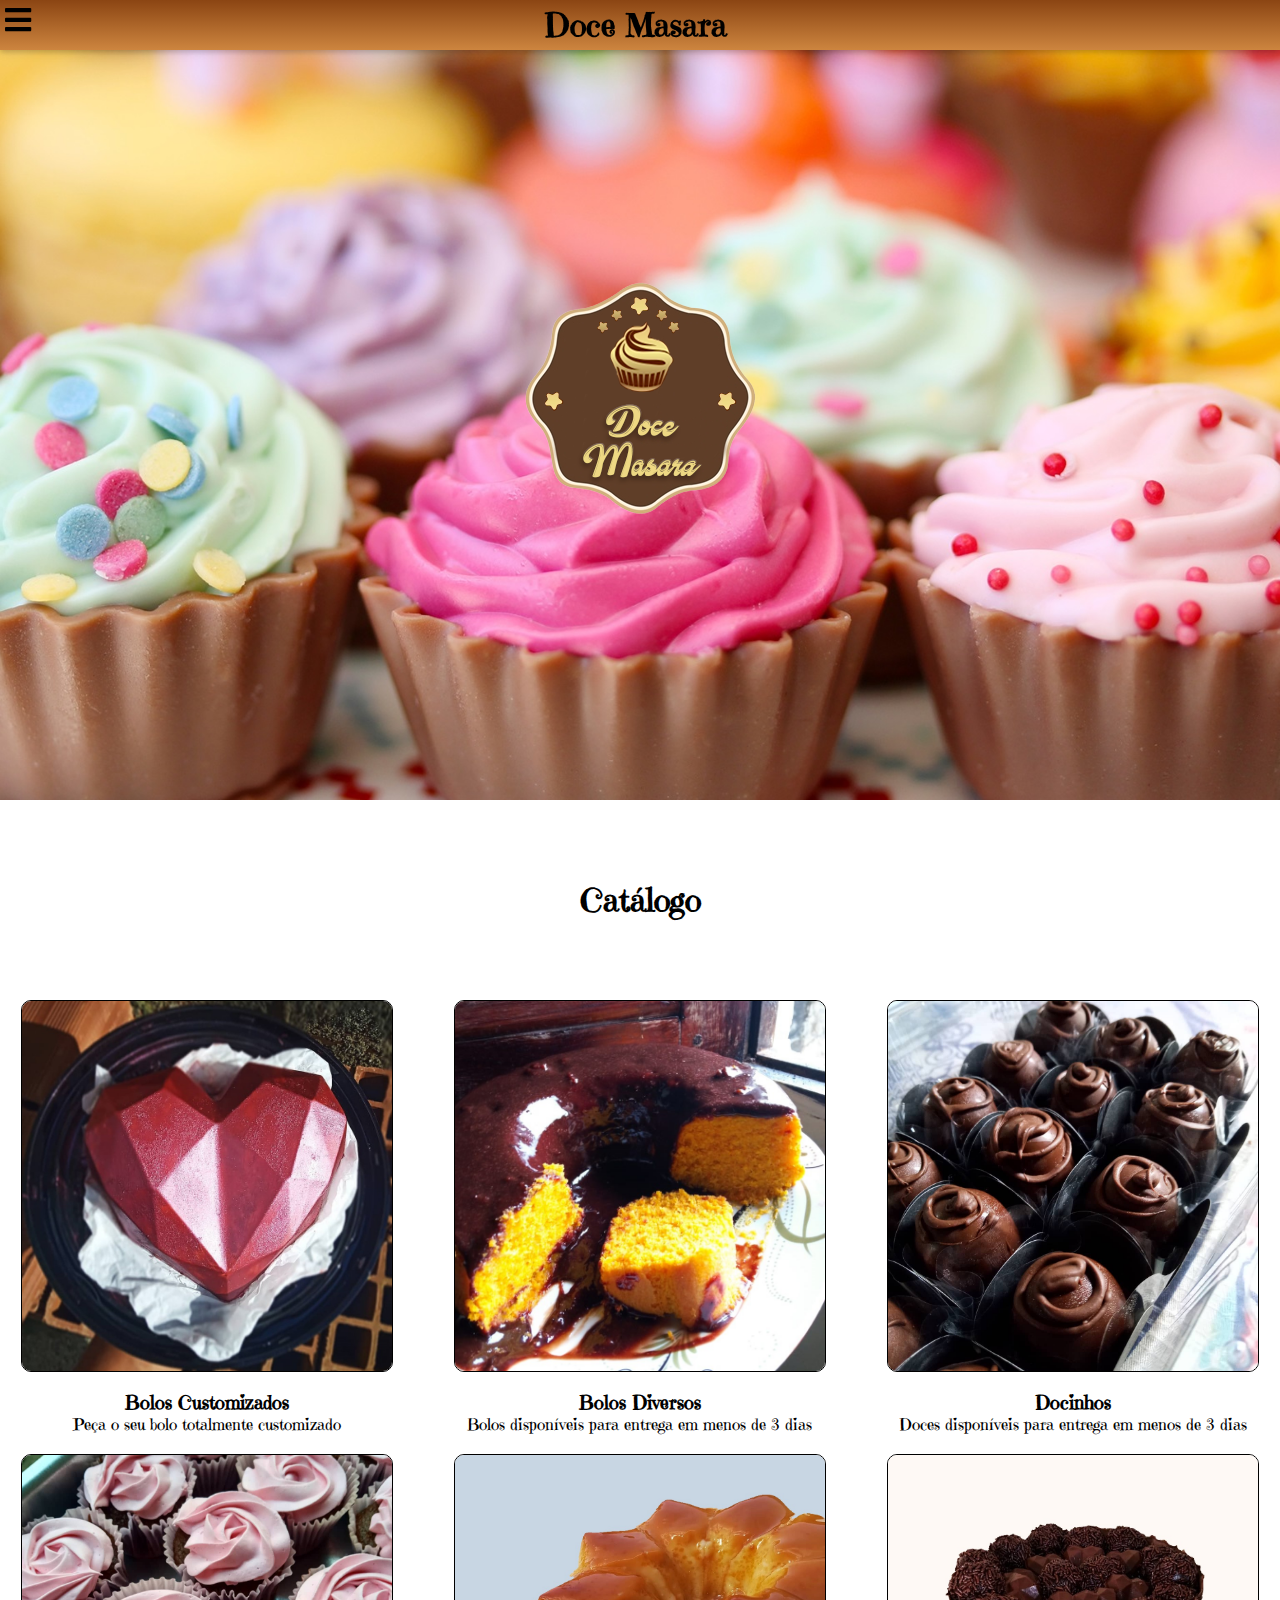
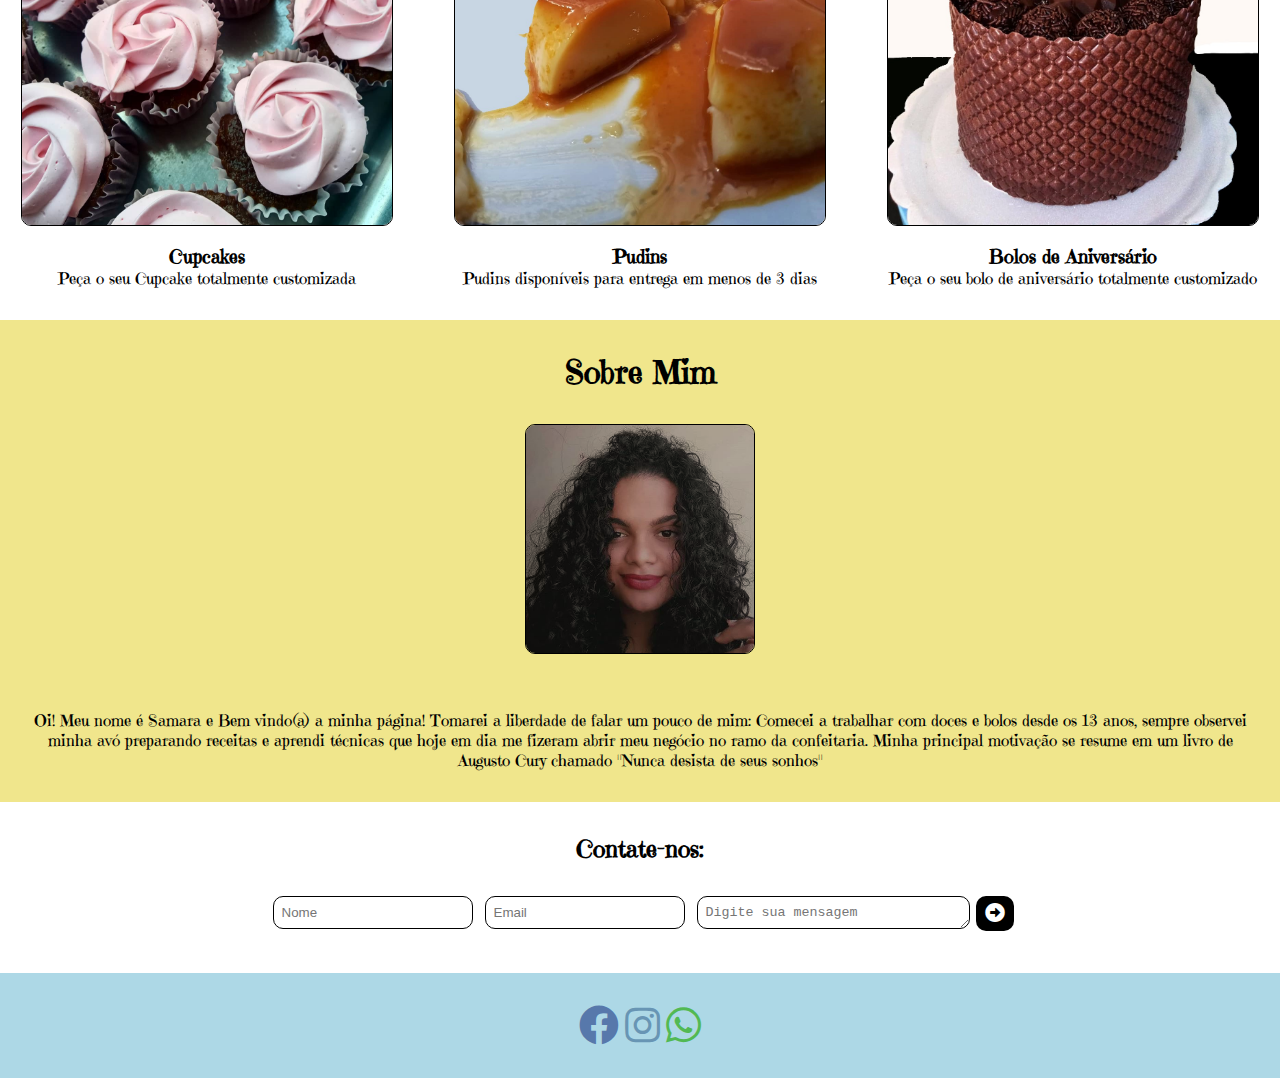
<file: index.html>
<!DOCTYPE html>
<html lang="pt-br">
  <head>
    <meta charset="UTF-8" />
    <meta name="viewport" content="width=device-width, initial-scale=1.0" />
    <title>Ateliê Doce Masara</title>
    <link rel="icon" href="./icone/icone.ico" type="" type="imagem/png" />
    <link rel="stylesheet" href="./css/main.css" />
    <link
      rel="stylesheet"
      href="https://fonts.googleapis.com/css?family=Emilys Candy"
    />
    <link
      rel="stylesheet"
      href="https://use.fontawesome.com/releases/v5.8.2/css/all.css"
    />
  </head>
  <body>
    <nav class="barra-de-navegação">
      <h1 class="cabeçalho">
        <i class="fas fa-bars" id="item-1"></i>Doce Masara<span href="" id="item-2"><i class="fas fa-cart-arrow-down"></i></span>
      </h1>
    </nav>
    <header class="header">
      <div>
        <img src="./img/logo.png" alt="Logo" />
      </div>
    </header>
    <main>
      <section class="catalogo-main">
        <div class="catalogo-descrição">
          <h1>Catálogo</h1>
        </div>
        <div class="catalogo">
          <div class="bolo1">
            <img src="./img/bolo-1.jpeg" alt="Bolo Unicornio" />
            <h3>Bolos Customizados</h3>
            <p>Peça o seu bolo totalmente customizado</p>
          </div>
          <div class="bolo2">
            <img src="./img/bolo-2.jpeg" alt="Bolo de chocolate" />
            <h3>Bolos Diversos</h3>
            <p>Bolos disponíveis para entrega em menos de 3 dias</p>
          </div>
          <div class="bolo3">
            <img src="./img/bolo-3.jpeg" alt="Minicup" />
            <h3>Docinhos</h3>
            <p>Doces disponíveis para entrega em menos de 3 dias</p>
          </div>
          <div class="bolo4">
            <img src="./img/bolo-4.jpeg" alt="Bolo Colorido" />
            <h3>Cupcakes</h3>
            <p>Peça o seu Cupcake totalmente customizada</p>
          </div>
          <div class="bolo5">
            <img src="./img/bolo-5.jpeg" alt="Bolo de Morango" />
            <h3>Pudins</h3>
            <p>Pudins disponíveis para entrega em menos de 3 dias</p>
          </div>
          <div class="bolo6">
            <img src="./img/bolo-6.jpeg" alt="Bolo de Confeitero" />
            <h3>Bolos de Aniversário</h3>
            <p>Peça o seu bolo de aniversário totalmente customizado</p>
          </div>
        </div>
      </section>
      <section class="sobre-conteudo">
        <div class="sobre-mim-conteudo">
          <h1>Sobre Mim</h1>
          <div class="sobre-mim-imagem">
            <img src="./img/Samara.png" alt="Samara" style="width: 20%" />
          </div>
          <p>
            Oi! Meu nome é Samara e Bem vindo(a) a minha página! Tomarei a
            liberdade de falar um pouco de mim: Comecei a trabalhar com doces e
            bolos desde os 13 anos, sempre observei minha avó preparando
            receitas e aprendi técnicas que hoje em dia me fizeram abrir meu
            negócio no ramo da confeitaria. Minha principal motivação se resume
            em um livro de Augusto Cury chamado "Nunca desista de seus sonhos"
          </p>
        </div>
      </section>
      <section class="contato-conteudo">
        <div class="contato">
          <h2>Contate-nos:</h2>
          <form action="">
            <div class="form-nome">
              <input type="text" placeholder="Nome" />
            </div>
            <div class="form-email">
              <input type="email" placeholder="Email" />
            </div>
            <div class="form-mensagem">
              <textarea placeholder="Digite sua mensagem" name="Mensagem" id="Mensagem" cols="30" rows="1"></textarea>
            </div>
            <button class="button-enviar">
              <i class="fas fa-arrow-alt-circle-right"></i>
            </button>
          </form>
        </div>
      </section>
    </main>
    <footer>
      <div class="conteudo-footer">
        <div class="social">
          <a href="https://www.facebook.com" target="_blank"
            ><i class="fab fa-facebook fa-2x"></i
          ></a>
          <a href="https://www.instagram.com/docemasara/" target="_blank"
            ><i class="fab fa-instagram fa-2x"></i
          ></a>
          <a href="https://bit.ly/doce-masara-whatsapp" target="_blank"
            ><i class="fab fa-whatsapp fa-2x"></i
          ></a>
        </div>
      </div>
    </footer>
  </body>
</html>
</file>
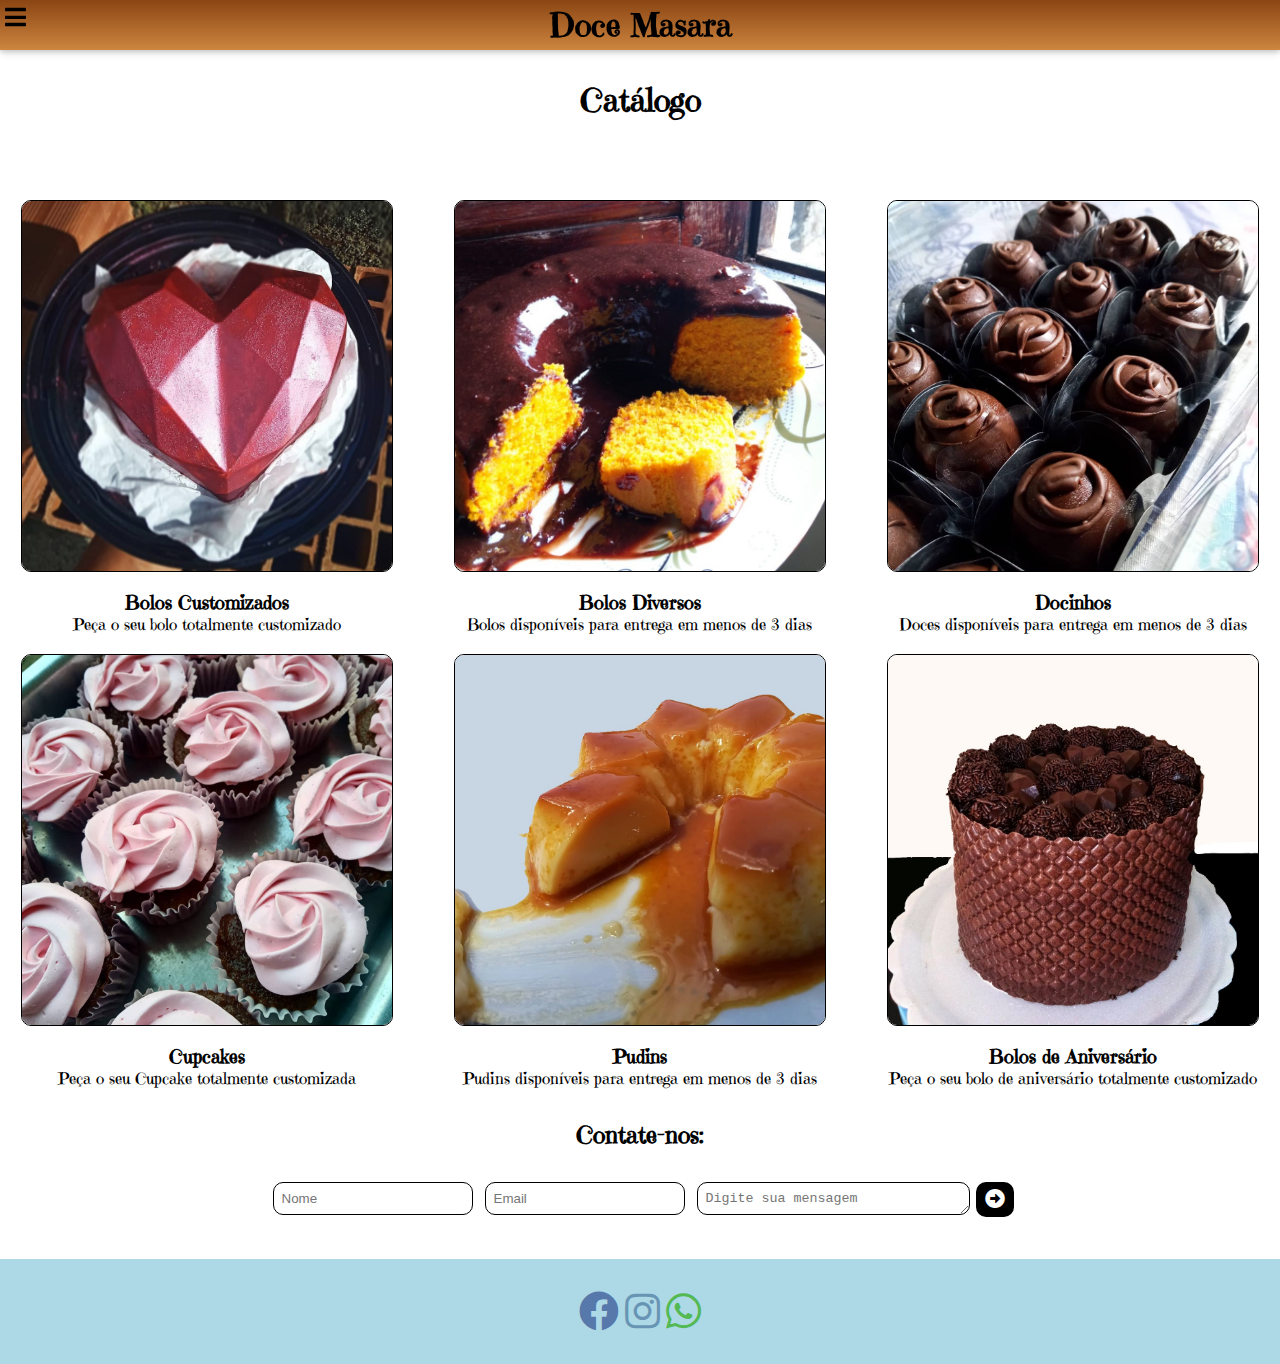
<file: catalogo-1.html>
<!DOCTYPE html>
<html lang="pt-br">
  <head>
    <meta charset="UTF-8" />
    <meta name="viewport" content="width=device-width, initial-scale=1.0" />
    <title>Ateliê Doce Masara</title>
    <link rel="icon" href="./icone/icone.ico" type="" type="imagem/png" />
    <link rel="stylesheet" href="./css/catalogo-1.css" />
    <link
      rel="stylesheet"
      href="https://fonts.googleapis.com/css?family=Emilys Candy"
    />
    <link
      rel="stylesheet"
      href="https://use.fontawesome.com/releases/v5.8.2/css/all.css"
    />
  </head>
  <body>
    <nav class="barra-de-navegação">
      <h1 class="cabeçalho">
        <i class="fas fa-bars" id="item-1"></i>Doce Masara
      </h1>
    </nav>
    <header class="header">
      <div>
        
      </div>
    </header>
    <main>
      <section class="catalogo-main">
        <div class="catalogo-descrição">
          <h1>Catálogo</h1>
        </div>
        <div class="catalogo">
          <div class="bolo1">
            <img src="./img/bolo-1.jpeg" alt="Bolo Unicornio" />
            <h3>Bolos Customizados</h3>
            <p>Peça o seu bolo totalmente customizado</p>
          </div>
          <div class="bolo2">
            <img src="./img/bolo-2.jpeg" alt="Bolo de chocolate" />
            <h3>Bolos Diversos</h3>
            <p>Bolos disponíveis para entrega em menos de 3 dias</p>
          </div>
          <div class="bolo3">
            <img src="./img/bolo-3.jpeg" alt="Minicup" />
            <h3>Docinhos</h3>
            <p>Doces disponíveis para entrega em menos de 3 dias</p>
          </div>
          <div class="bolo4">
            <img src="./img/bolo-4.jpeg" alt="Bolo Colorido" />
            <h3>Cupcakes</h3>
            <p>Peça o seu Cupcake totalmente customizada</p>
          </div>
          <div class="bolo5">
            <img src="./img/bolo-5.jpeg" alt="Bolo de Morango" />
            <h3>Pudins</h3>
            <p>Pudins disponíveis para entrega em menos de 3 dias</p>
          </div>
          <div class="bolo6">
            <img src="./img/bolo-6.jpeg" alt="Bolo de Confeitero" />
            <h3>Bolos de Aniversário</h3>
            <p>Peça o seu bolo de aniversário totalmente customizado</p>
          </div>
        </div>
      </section>

      <section class="contato-conteudo">
        <div class="contato">
          <h2>Contate-nos:</h2>
          <form action="">
            <div class="form-nome">
              <input type="text" placeholder="Nome" />
            </div>
            <div class="form-email">
              <input type="email" placeholder="Email" />
            </div>
            <div class="form-mensagem">
              <textarea
                placeholder="Digite sua mensagem"
                name="Mensagem"
                id="Mensagem"
                cols="30"
                rows="1"
              ></textarea>
            </div>
            <button class="button-enviar">
              <i class="fas fa-arrow-alt-circle-right"></i>
            </button>
          </form>
        </div>
      </section>
      <footer>
        <div class="conteudo-footer">
          <div class="social">
            <a href="https://www.facebook.com" target="_blank"
              ><i class="fab fa-facebook fa-2x"></i
            ></a>
            <a href="https://www.instagram.com/docemasara/" target="_blank"
              ><i class="fab fa-instagram fa-2x"></i
            ></a>
            <a href="https://bit.ly/doce-masara-whatsapp" target="_blank"
              ><i class="fab fa-whatsapp fa-2x"></i
            ></a>
          </div>
        </div>
      </footer>
    </main>
  </body>
</html>
</file>
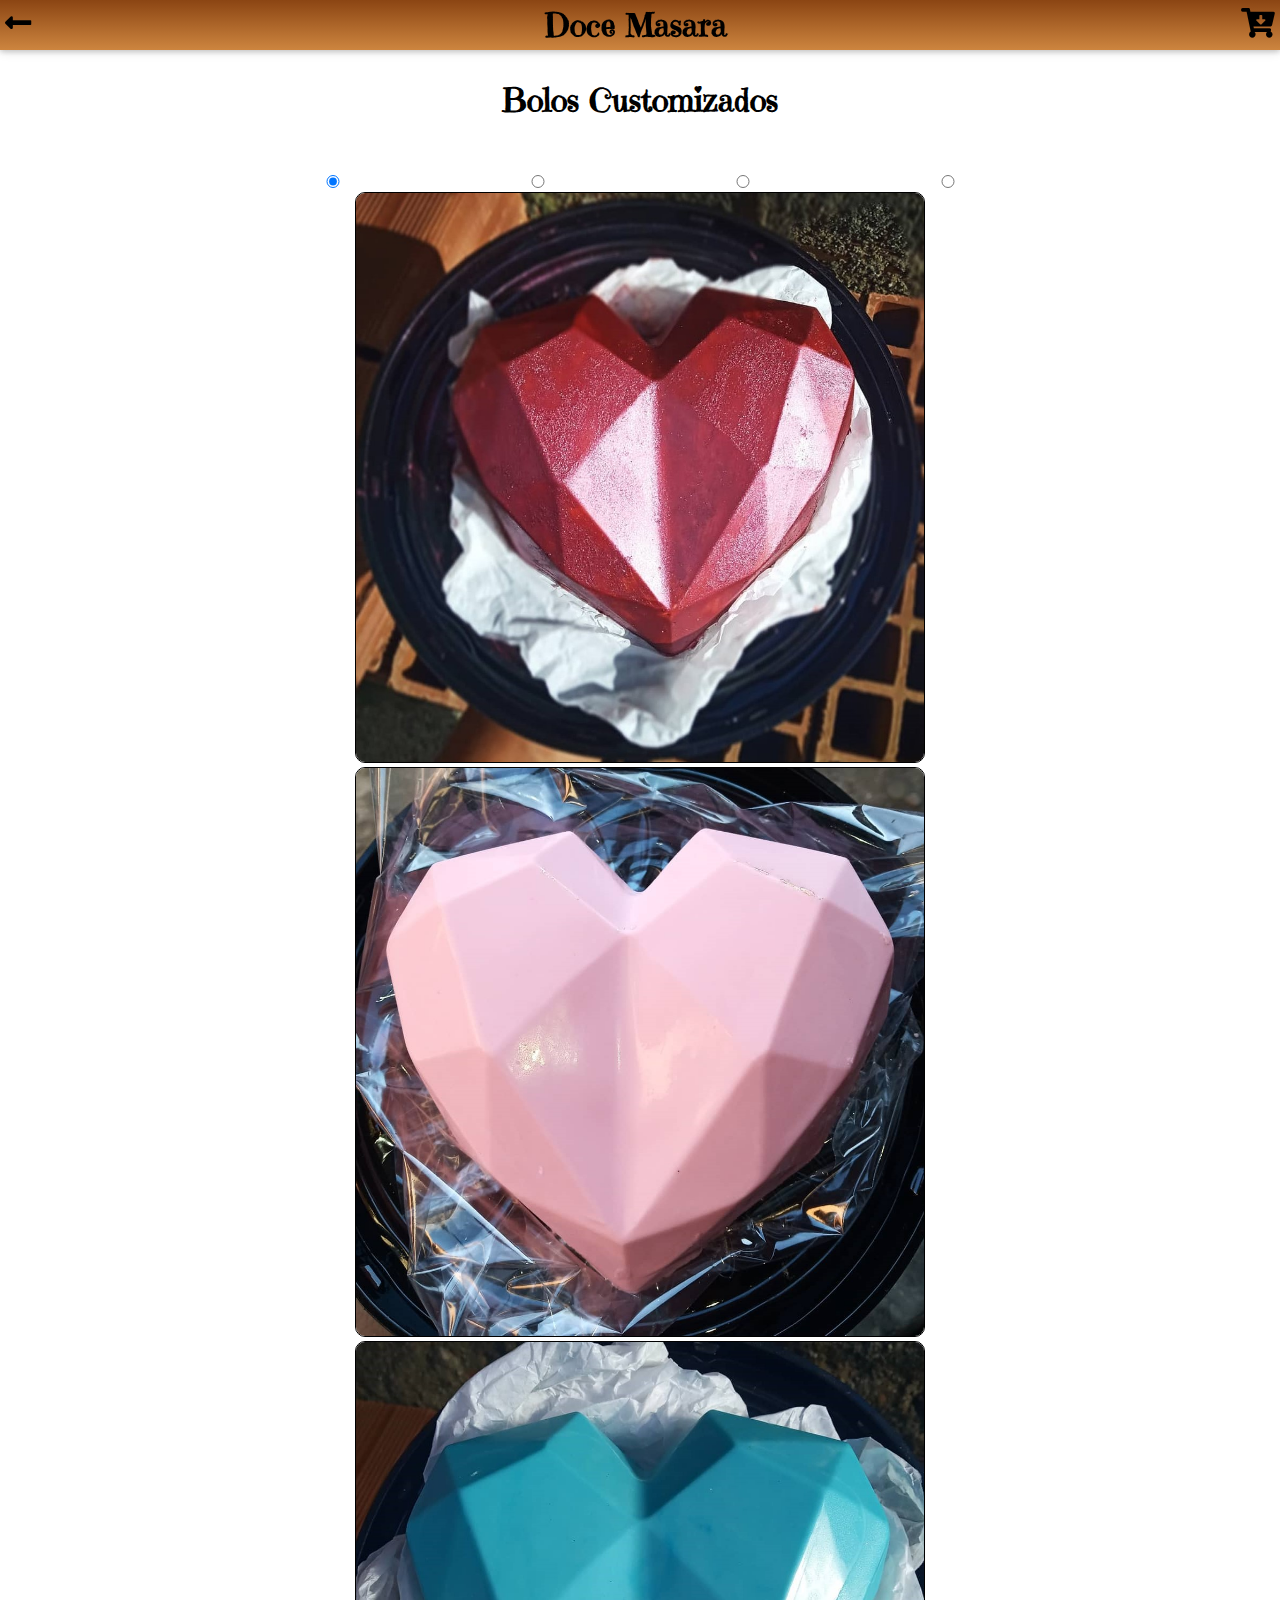
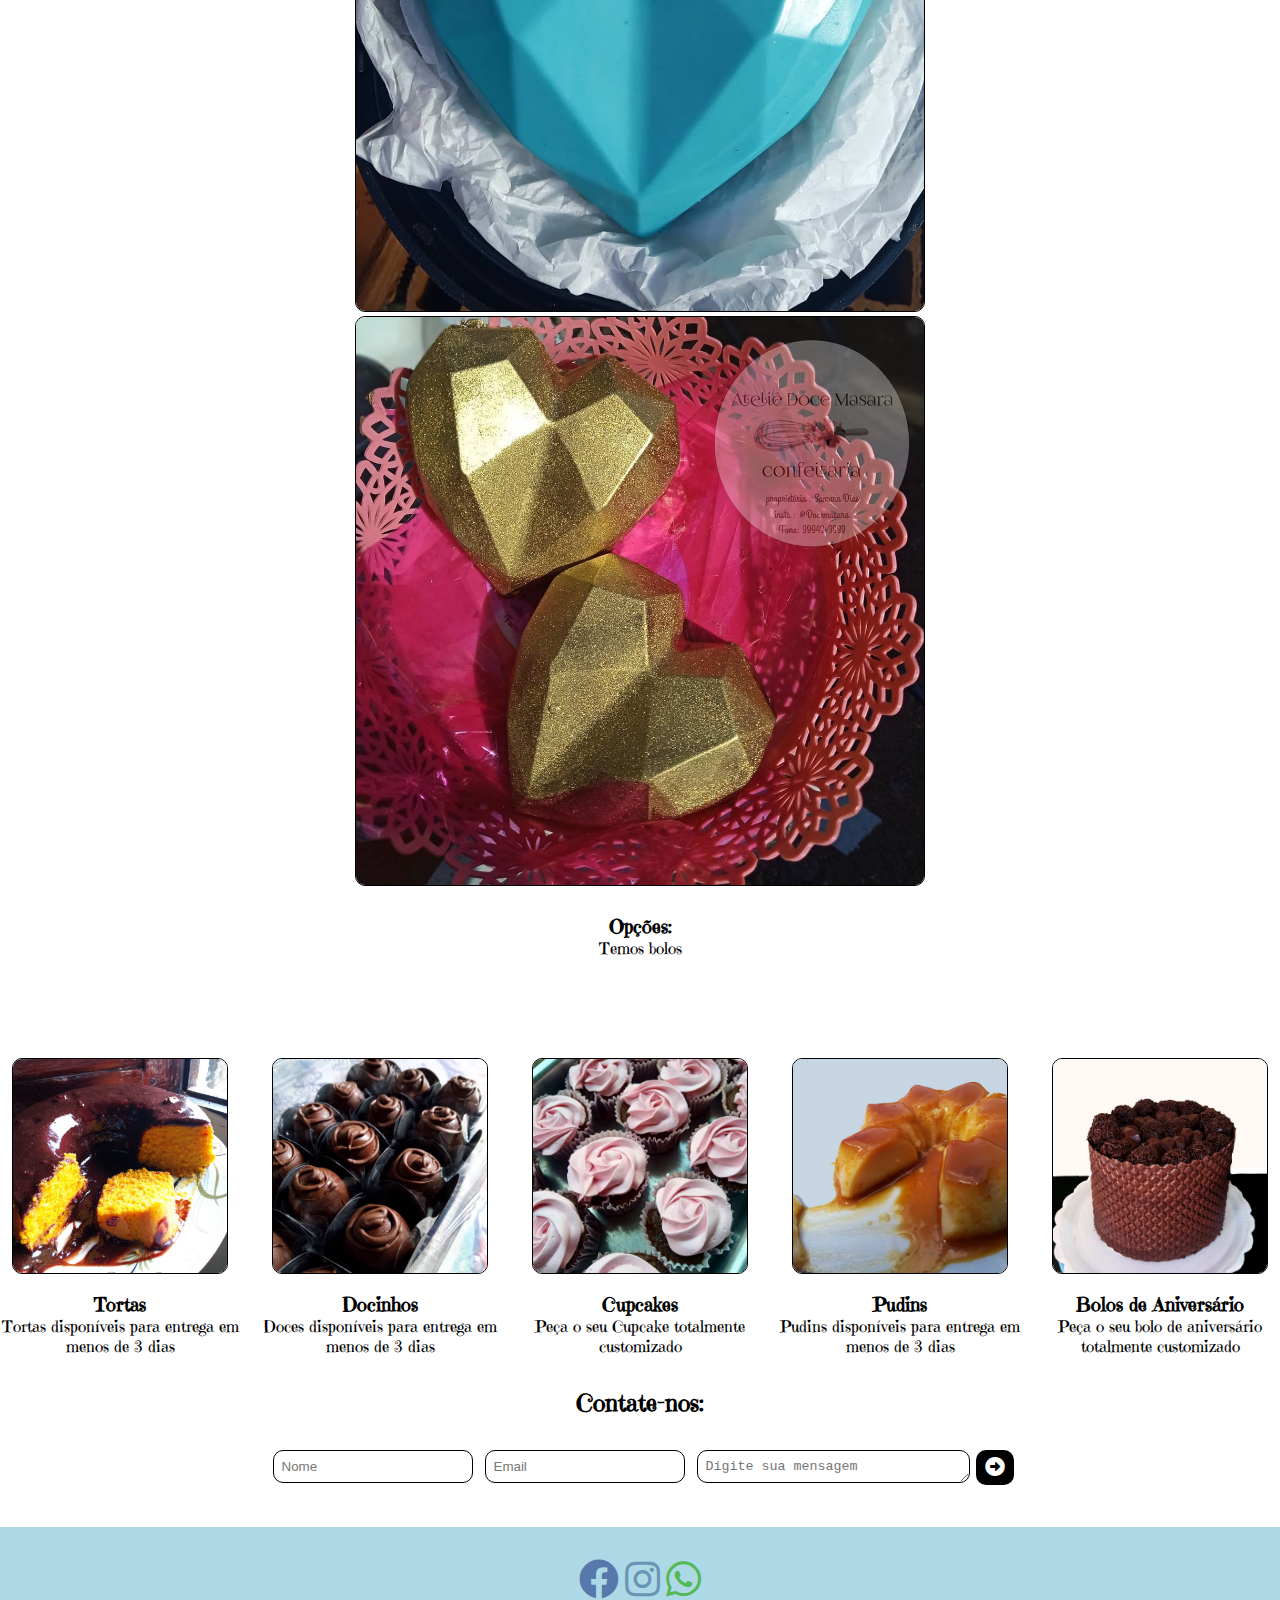
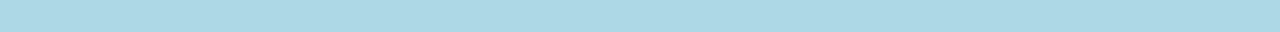
<file: catalogo/catalogo-1.html>
<!DOCTYPE html>
<html lang="pt-br">
  <head>
    <meta charset="UTF-8" />
    <meta name="viewport" content="width=device-width, initial-scale=1.0" />
    <title>Ateliê Doce Masara</title>
    <link rel="icon" href="./icone/icone.ico" type="" type="imagem/png" />
    <link rel="stylesheet" href="./catalogo css/catalogo.css" />
    <link
      rel="stylesheet"
      href="https://fonts.googleapis.com/css?family=Emilys Candy"
    />
    <link
      rel="stylesheet"
      href="https://use.fontawesome.com/releases/v5.8.2/css/all.css"
    />
  </head>
  <body>
    <nav class="barra-de-navegação">
      <h1 class="cabeçalho">
        <a href="../index.html" id="item-1"
          ><i class="fas fa-long-arrow-alt-left"></i></a
        >Doce Masara
        <a href="" id="item-2"><i class="fas fa-cart-arrow-down"></i></a>
      </h1>
    </nav>
    <header class="header">
      <div></div>
    </header>
    <main>
      <section class="catalogo-main">
        <div class="catalogo-descrição">
          <h1>Bolos Customizados</h1>
        </div>
        <div class="imagem-principal">
          <div class="bolo1">
            <div id="slider">
              <input type="radio" name="slider" id="slide1" checked />
              <input type="radio" name="slider" id="slide2" />
              <input type="radio" name="slider" id="slide3" />
              <input type="radio" name="slider" id="slide4" />
              <div id="slides">
                <div id="overflow">
                  <div class="inner">
                    <div class="slide slide_1">
                      <div class="slide-content">
                        <img src="../img/bolo-1.jpeg" alt="Variação vermelha" />
                      </div>
                    </div>
                    <div class="slide slide_2">
                      <div class="slide-content">
                        <img
                          src="./catalogo img/cat1-custom1.jpeg"
                          alt="Variação rosa"
                        />
                      </div>
                    </div>
                    <div class="slide slide_3">
                      <div class="slide-content">
                        <img
                          src="./catalogo img/cat1-custom2.jpeg"
                          alt="Variação azul"
                        />
                      </div>
                    </div>
                    <div class="slide slide_4">
                      <div class="slide-content">
                        <img
                          src="./catalogo img/cat1-custom3.jpeg"
                          alt="Variação dourada"
                        />
                      </div>
                    </div>
                  </div>
                </div>
              </div>
              <div id="controls">
                <label for="slide1"></label>
                <label for="slide2"></label>
                <label for="slide3"></label>
                <label for="slide4"></label>
              </div>
              <div id="bullets">
                <label for="slide1"></label>
                <label for="slide2"></label>
                <label for="slide3"></label>
                <label for="slide4"></label>
              </div>
            </div>
            <h3>Opções:</h3>
            <p>Temos bolos</p>
          </div>
        </div>
        <div class="catalogo">
          <div class="bolo2">
            <a href="./catalogo-2.html"
              ><img src="../img/bolo-2.jpeg" alt="Tortas"
            /></a>
            <h3>Tortas</h3>
            <p>Tortas disponíveis para entrega em menos de 3 dias</p>
          </div>
          <div class="bolo3">
            <a href="./catalogo-3.html"
              ><img src="../img/bolo-3.jpeg" alt="Docinhos"
            /></a>
            <h3>Docinhos</h3>
            <p>Doces disponíveis para entrega em menos de 3 dias</p>
          </div>
          <div class="bolo4">
            <a href="./catalogo-4.html"
              ><img src="../img/bolo-4.jpeg" alt="Cupcakes"
            /></a>
            <h3>Cupcakes</h3>
            <p>Peça o seu Cupcake totalmente customizado</p>
          </div>
          <div class="bolo5">
            <a href="./catalogo-5.html"
              ><img src="../img/bolo-5.jpeg" alt="Pudins"
            /></a>
            <h3>Pudins</h3>
            <p>Pudins disponíveis para entrega em menos de 3 dias</p>
          </div>
          <div class="bolo6">
            <a href="./catalogo-6.html"
              ><img src="../img/bolo-6.jpeg" alt="Bolos de Aniversário"
            /></a>
            <h3>Bolos de Aniversário</h3>
            <p>Peça o seu bolo de aniversário totalmente customizado</p>
          </div>
        </div>
      </section>

      <section class="contato-conteudo">
        <div class="contato">
          <h2>Contate-nos:</h2>
          <form action="">
            <div class="form-nome">
              <input type="text" placeholder="Nome" />
            </div>
            <div class="form-email">
              <input type="email" placeholder="Email" />
            </div>
            <div class="form-mensagem">
              <textarea
                placeholder="Digite sua mensagem"
                name="Mensagem"
                id="Mensagem"
                cols="30"
                rows="1"
              ></textarea>
            </div>
            <button class="button-enviar">
              <i class="fas fa-arrow-alt-circle-right"></i>
            </button>
          </form>
        </div>
      </section>
      <footer>
        <div class="conteudo-footer">
          <div class="social">
            <a href="https://www.facebook.com" target="_blank"
              ><i class="fab fa-facebook fa-2x"></i
            ></a>
            <a href="https://www.instagram.com/docemasara/" target="_blank"
              ><i class="fab fa-instagram fa-2x"></i
            ></a>
            <a href="https://bit.ly/doce-masara-whatsapp" target="_blank"
              ><i class="fab fa-whatsapp fa-2x"></i
            ></a>
          </div>
        </div>
      </footer>
    </main>
  </body>
</html>
</file>
<file: css/main.css>
* {
  margin: 0px;
  box-sizing: border-box;
}

body {
  font-family: "Emilys Candy";
}

/* Barra de Navegação */

nav .cabeçalho {
  display: grid;
  grid-auto-flow: column;
  text-align: center;
  color: black;
  background-image: linear-gradient(saddlebrown, peru);
  padding: 5px;
  position: fixed;
  width: 100%;
  box-shadow: 0 2px 5px 0 rgba(0, 0, 0, 0.16), 0 2px 10px 0 rgba(0, 0, 0, 0.12);
  z-index: 1;
}

#item-1 {
  justify-self: start;
  font-size: 30px;
  text-decoration: none;
  color: black;
}

#item-2 {
  justify-self: end;
  font-size: 30px;
  text-decoration: none;
  color: transparent;
}

/* Header */

header {
  display: grid;
  justify-content: center;
  align-content: center;
  text-align: center;
  min-height: 800px;
  width: 100%;
  background-image: url(../img/bolo.jpg);
  background-size: cover;
  background-attachment: fixed;
  background-position: center;
}

/* Catalogo */

main .catalogo {
  display: grid;
  grid-template-columns: repeat(3, 1fr);
  text-align: center;
  row-gap: 20px;
  column-gap: 20px;
}

.catalogo h3 {
  margin-top: 15px;
}

.catalogo img {
  width: 90%;
  border-radius: 10px;
  border: 1px solid black;
  transition: transform 1s;
}

.catalogo img:hover {
  transform: scale(1.07);
}

@media all and (max-width: 425px) {
  main .catalogo {
    grid-template-columns: repeat(1, 1fr);
  }

  .catalogo img {
    width: 75%;
  }

  .social i {
    font-size: 35px;
  }

  textarea {
    width: 165px;
  }
}

main .catalogo-descrição {
  margin-top: 5rem;
  margin-bottom: 5rem;
  text-align: center;
  grid-column: 1/4;
}

section .sobre-mim-conteudo {
  text-align: center;
  display: grid;
  grid-template-columns: repeat(1, 1fr);
  padding: 2rem;
  background-color: khaki;
  margin-top: 2rem;
  margin-bottom: 2rem;
}

section .sobre-mim-conteudo p {
  margin-top: 20px;
}

div.sobre-mim-imagem img {
  border-radius: 10px;
  border: 1px solid black;
}

section .sobre-mim-imagem {
  padding: 2rem;
}

@media all and (max-width: 768px) {
  div.sobre-mim-imagem {
    display: none;
  }

  .social i {
    font-size: 40px;
  }
}

/* Contato */

main .contato h2 {
  text-align: center;
  margin-top: 2rem;
  margin-bottom: 2rem;
}

form {
  display: flex;
  flex-direction: row;
  justify-content: center;
  flex-wrap: wrap;
  margin-bottom: 2rem;
}

input {
  border-radius: 10px;
  width: 200px;
  padding: 0.5rem;
  border-style: none;
  border-radius: 10px;
  border: 1px solid black;
}

textarea {
  border-radius: 10px;
  border: 1px solid black;
  padding: 0.5rem;
  height: 33px;
}

form .form-nome,
.form-email,
.form-mensagem {
  padding: 0 6px;
  padding-bottom: 8px;
}

button {
  text-align: center;
  border-radius: 10px;
  padding: 3px;
  width: 38px;
  height: 35px;
  background-color: black;
  color: white;
  font-size: 20px;
  border-style: none;
}

button:hover {
  animation: button 4s infinite;
}

@keyframes button {
  0% {
    background-color: black;
    left: 0px;
  }

  50% {
    background-color: white;
    color: black;
    left: 19px;
    transition: all 2s;
  }

  100% {
    background-color: black;
    color: white;
    left: 38px;
    transition: all 2s 2s;
  }
}
/* Footer */

footer .conteudo-footer {
  text-align: center;
  margin-top: 20px;
  display: grid;
  padding: 2rem;
  background-color: lightblue;
}

footer .social {
  font-size: 20px;
}

div .contato {
  margin-top: 20px;
}

.social .fa-instagram {
  color: rgba(81, 127, 164, 0.75);
}

.social .fa-facebook {
  color: rgba(59, 89, 152, 0.75);
}

.social .fa-whatsapp {
  color: rgba(52, 175, 35, 0.75);
}

.social .fa-instagram:hover {
  color: rgba(81, 127, 164, 1);
}

.social .fa-facebook:hover {
  color: rgba(59, 89, 152, 1);
}

.social .fa-whatsapp:hover {
  color: rgba(52, 175, 35, 1);
}
</file>
<file: css/catalogo-1.css>
* {
    margin: 0px;
    box-sizing: border-box;
  }
  
  body {
    font-family: "Emilys Candy";
  }
  
  /* Barra de Navegação */
  
  nav .cabeçalho {
    display: grid;
    grid-auto-flow: column;
    grid-template-columns: 0%;
    text-align: center;
    color: black;
    background-image: linear-gradient(saddlebrown, peru);
    padding: 5px;
    position: fixed;
    width: 100%;
    box-shadow: 0 2px 5px 0 rgba(0, 0, 0, 0.16), 0 2px 10px 0 rgba(0, 0, 0, 0.12);
    z-index: 1;
  }
  
  #item-1 {
    justify-self: start;
    font-size: 24px;
    text-decoration: none;
  }
  
  
  /* Header */
  
  header {
    display: grid;
  }
  
  /* Catalogo */
  
  main .catalogo {
    display: grid;
    grid-template-columns: repeat(3, 1fr);
    text-align: center;
    row-gap: 20px;
    column-gap: 20px;
  }
  
  .catalogo h3 {
    margin-top: 15px;
  }
  
  .catalogo img {
    width: 90%;
    border-radius: 10px;
    border: 1px solid black;
    transition: transform 1s;  
  }
  
  .catalogo img:hover {
    transform: scale(1.07);
  }
  
  @media all and (max-width: 425px) {
    main .catalogo {
      grid-template-columns: repeat(1, 1fr);
    }
  
    .catalogo img {
      width: 75%;
    }
  
    .social i {
      font-size: 35px;
    }
  
    textarea {
      width: 165px;
    }
  }
  
  main .catalogo-descrição {
    margin-top: 5rem;
    margin-bottom: 5rem;
    text-align: center;
    grid-column: 1/4;
  }
  
  section .sobre-mim-conteudo {
    text-align: center;
    display: grid;
    grid-template-columns: repeat(1, 1fr);
    padding: 2rem;
    background-color: khaki;
    margin-top: 2rem;
    margin-bottom: 2rem;
  }
  
  section .sobre-mim-conteudo p {
    margin-top: 20px;
  }
  
  div.sobre-mim-imagem img {
    border-radius: 10px;
    border: 1px solid black;
  }
  
  section .sobre-mim-imagem {
    padding: 2rem;
  }
  
  @media all and (max-width: 768px) {
    div.sobre-mim-imagem {
      display: none;
    }
  
    .social i {
      font-size: 40px;
    }
  }
  
  /* Contato */
  
  main .contato h2 {
    text-align: center;
    margin-top: 2rem;
    margin-bottom: 2rem;
  }
  
  form {
    display: flex;
    flex-direction: row;
    justify-content: center;
    flex-wrap: wrap;
    margin-bottom: 2rem;
  }
  
  input {
    border-radius: 10px;
    width: 200px;
    padding: 0.5rem;
    border-style: none;
    border-radius: 10px;
    border: 1px solid black;
  }
  
  textarea {
    border-radius: 10px;
    border: 1px solid black;
    padding: 0.5rem;
    height: 33px;
  }
  
  form .form-nome, .form-email, .form-mensagem {
    padding: 0 6px;
    padding-bottom: 8px;
  }
  
  button {
    text-align: center;
    border-radius: 10px;
    padding: 3px;
    width: 38px;
    height: 35px;
    background-color: black;
    color: white;
    font-size: 20px;
    border-style: none;
  }
  
  button:hover {
    animation: button 4s infinite;
  }
  
  @keyframes button {
    0%  {
      background-color: black;
      left: 0px;
    }
  
    50% {
      background-color:white;
      color: black;
      left: 19px;
      transition: all 2s;
    }
  
    100% {
      background-color: black;
      color: white;
      left: 38px;
      transition: all 2s 2s;
    }
  }
  /* Footer */
  
  footer .conteudo-footer {
    text-align: center;
    margin-top: 20px;
    display: grid;
    padding: 2rem;
    background-color: lightblue;
  }
  
  footer .social {
    font-size: 20px;
  }
  
  div .contato {
    margin-top: 20px;
  }
  
  .social .fa-instagram {
    color: rgba(81, 127, 164, 0.75);
  }
  
  .social .fa-facebook {
    color: rgba(59, 89, 152, 0.75);
  }
  
  .social .fa-whatsapp {
    color: rgba(52, 175, 35, 0.75);
  }
  
  .social .fa-instagram:hover {
    color: rgba(81, 127, 164, 1);
  }
  
  .social .fa-facebook:hover {
    color: rgba(59, 89, 152, 1);
  }
  
  .social .fa-whatsapp:hover {
    color: rgba(52, 175, 35, 1);
  }
</file>
<file: catalogo/catalogo css/catalogo.css>
* {
  margin: 0px;
  box-sizing: border-box;
}

body {
  font-family: "Emilys Candy";
}

/* Barra de Navegação */

nav .cabeçalho {
  display: grid;
  grid-auto-flow: column;
  text-align: center;
  color: black;
  background-image: linear-gradient(saddlebrown, peru);
  padding: 5px;
  position: fixed;
  width: 100%;
  box-shadow: 0 2px 5px 0 rgba(0, 0, 0, 0.16), 0 2px 10px 0 rgba(0, 0, 0, 0.12);
  z-index: 1;
}

#item-1 {
  justify-self: start;
  font-size: 30px;
  text-decoration: none;
  color: black;
}

#item-2 {
  justify-self: end;
  font-size: 30px;
  text-decoration: none;
  color: black;
}

/* Header */

header {
  display: grid;
}

/* Catalogo */

main .catalogo {
  display: grid;
  grid-template-columns: repeat(5, 1fr);
  text-align: center;
  row-gap: 20px;
  column-gap: 20px;
}

.imagem-principal {
  display: grid;
  justify-content: center;
  text-align: center;
  margin-bottom: 5rem;
  padding: 20px;
}

.imagem-principal h3 {
  margin-top: 25px;
}

.imagem-principal img {
  width: 70%;
  border-radius: 10px;
  border: 1px solid black;
  max-width: 768px;
  max-height: 768px;
}

.catalogo h3 {
  margin-top: 15px;
}

.catalogo img {
  width: 90%;
  border-radius: 10px;
  border: 1px solid black;
  transition: transform 1s;
}

.catalogo img:hover {
  transform: scale(1.07);
}

@media all and (max-width: 425px) {
  main .catalogo {
    grid-template-columns: repeat(2, 1fr);
  }

  .catalogo img {
    width: 75%;
  }

  .social i {
    font-size: 35px;
  }

  textarea {
    width: 165px;
  }
}

main .catalogo-descrição {
  margin-top: 5rem;
  margin-bottom: 2rem;
  text-align: center;
  grid-column: 1/4;
}

/* Contato */

main .contato h2 {
  text-align: center;
  margin-top: 2rem;
  margin-bottom: 2rem;
}

form {
  display: flex;
  flex-direction: row;
  justify-content: center;
  flex-wrap: wrap;
  margin-bottom: 2rem;
}

input {
  border-radius: 10px;
  width: 200px;
  padding: 0.5rem;
  border-style: none;
  border-radius: 10px;
  border: 1px solid black;
}

textarea {
  border-radius: 10px;
  border: 1px solid black;
  padding: 0.5rem;
  height: 33px;
}

form .form-nome,
.form-email,
.form-mensagem {
  padding: 0 6px;
  padding-bottom: 8px;
}

button {
  text-align: center;
  border-radius: 10px;
  padding: 3px;
  width: 38px;
  height: 35px;
  background-color: black;
  color: white;
  font-size: 20px;
  border-style: none;
}

button:hover {
  animation: button 4s infinite;
}

@keyframes button {
  0% {
    background-color: black;
    left: 0px;
  }

  50% {
    background-color: white;
    color: black;
    left: 19px;
    transition: all 2s;
  }

  100% {
    background-color: black;
    color: white;
    left: 38px;
    transition: all 2s 2s;
  }
}
/* Footer */

footer .conteudo-footer {
  text-align: center;
  margin-top: 20px;
  display: grid;
  padding: 2rem;
  background-color: lightblue;
}

footer .social {
  font-size: 20px;
}

div .contato {
  margin-top: 20px;
}

.social .fa-instagram {
  color: rgba(81, 127, 164, 0.75);
}

.social .fa-facebook {
  color: rgba(59, 89, 152, 0.75);
}

.social .fa-whatsapp {
  color: rgba(52, 175, 35, 0.75);
}

.social .fa-instagram:hover {
  color: rgba(81, 127, 164, 1);
}

.social .fa-facebook:hover {
  color: rgba(59, 89, 152, 1);
}

.social .fa-whatsapp:hover {
  color: rgba(52, 175, 35, 1);
}
</file>
